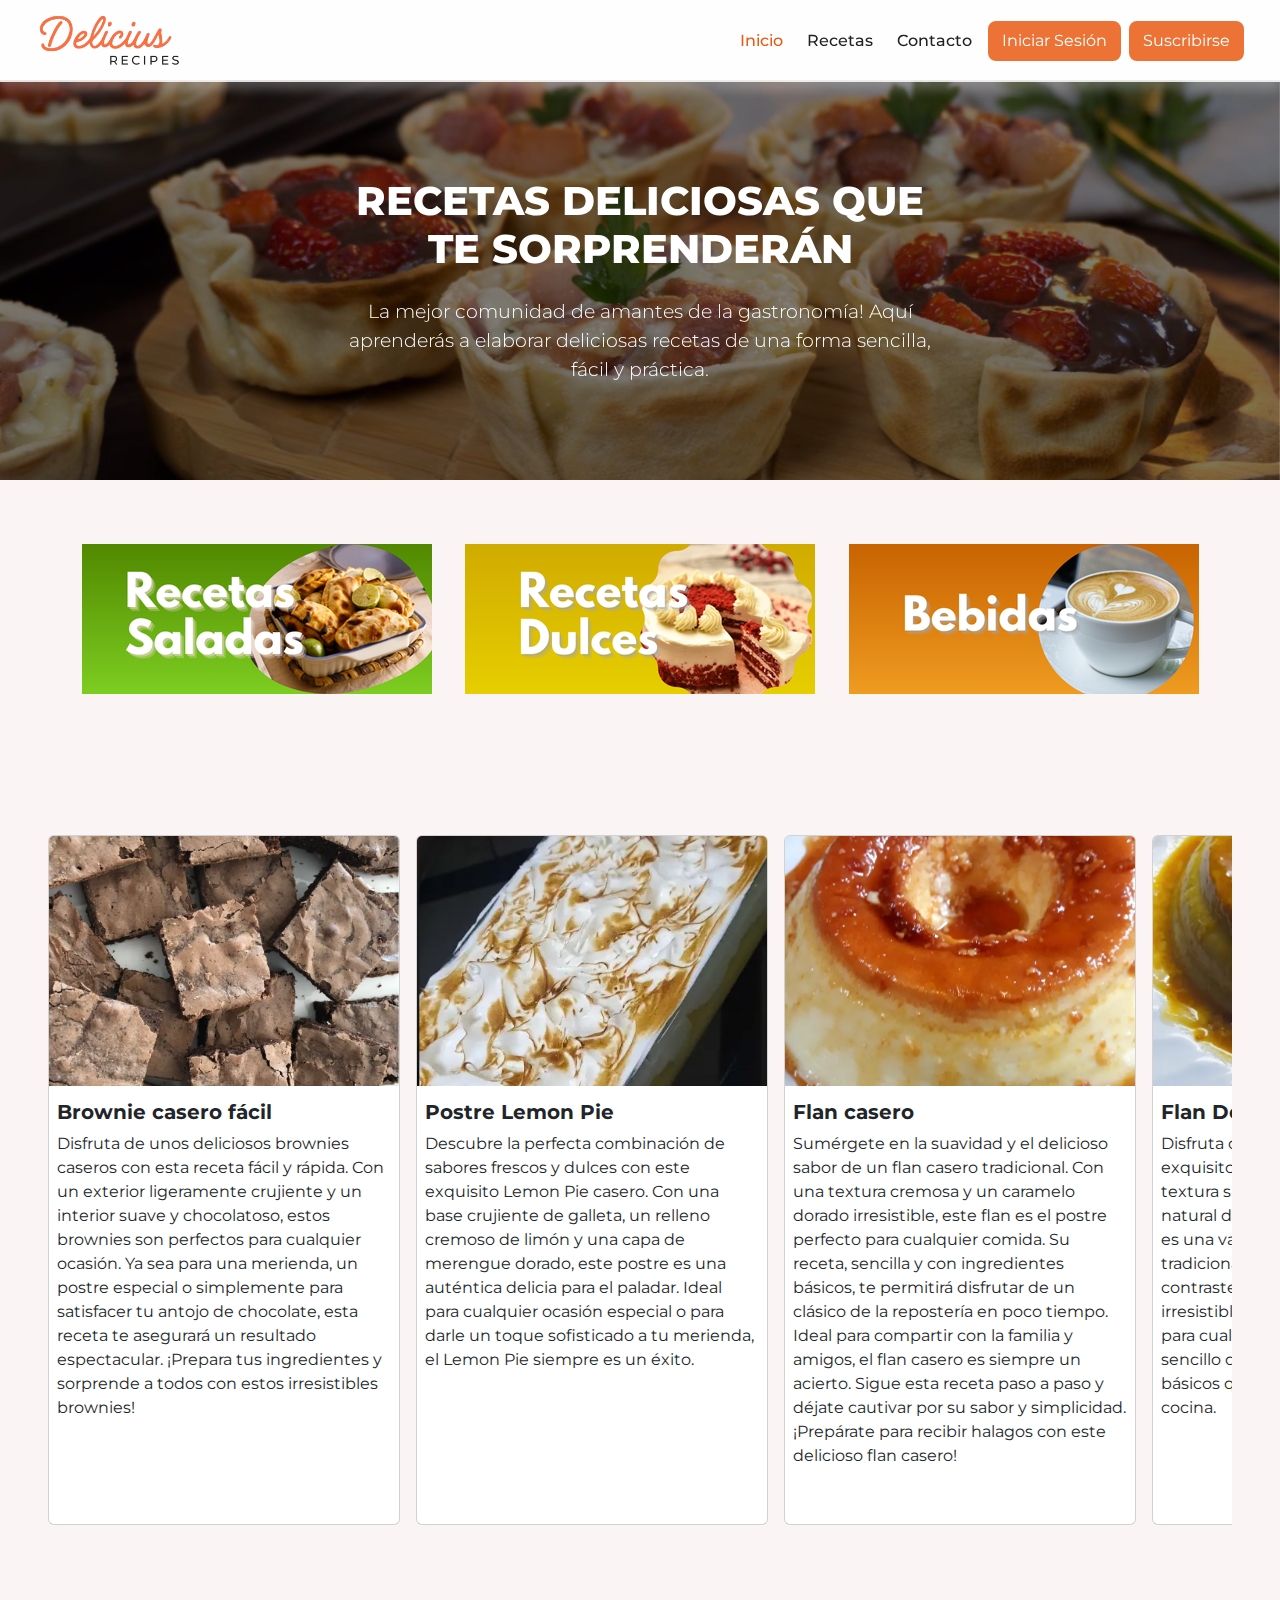
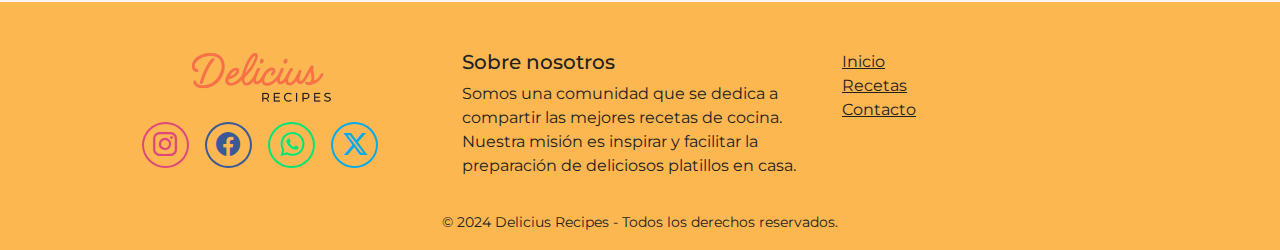
<file: index.html>
<!DOCTYPE html>
<html lang="es">
<head>
    <meta charset="UTF-8">
    <meta name="viewport" content="width=device-width, initial-scale=1.0">
    <title>DeliciousRecipes - Inicio</title>
    <link href="https://cdn.jsdelivr.net/npm/bootstrap@5.3.3/dist/css/bootstrap.min.css" rel="stylesheet" integrity="sha384-QWTKZyjpPEjISv5WaRU9OFeRpok6YctnYmDr5pNlyT2bRjXh0JMhjY6hW+ALEwIH" crossorigin="anonymous">
    <link rel="stylesheet" href="https://cdn.jsdelivr.net/npm/bootstrap-icons@1.11.3/font/bootstrap-icons.min.css">
    <link rel="stylesheet" href="./styles/general.css">
    <link rel="shortcut icon" href="./assets/logo/logo_cocinero.png" type="image/x-icon">
</head>
<body>
    <header>
        <nav class="navbar navbar-expand-lg px-4 py-2 fixed-top">
            <div class="container-fluid">
                <a class="navbar-brand contenedor_logo d-flex justify-content-center align-items-center" href="#">
                    <div class="contenedor_logo_imagen">
                        <img src="./assets/logo/logo.png" alt="Gorra de cocinero" class="imagen">
                    </div>
                </a>

                <button class="navbar-toggler" type="button" data-bs-toggle="collapse" data-bs-target="#navbarNavDropdown" aria-controls="navbarNavDropdown" aria-expanded="false" aria-label="Toggle navigation">
                    <span class="navbar-toggler-icon"></span>
                </button>
    
                <div class="collapse navbar-collapse justify-content-end " id="navbarNavDropdown">
                    <ul class="contenedor_links navbar-nav d-flex align-items-center">
                        <li class="nav-item">
                            <a class="nav-link active" aria-current="page" href="#">Inicio</a>
                        </li>
                        <li class="nav-item mx-2">
                            <a class="nav-link" href="./pages/recetas.html">Recetas</a>
                        </li>
                        <li class="nav-item">
                            <a class="nav-link" href="./pages/contacto.html">Contacto</a>
                        </li>
                    </ul>
                    <button class="btn btn-naranja" id="loginBtn">Iniciar Sesión</button>
                    <a class="btn btn-naranja" target="_blank" href="./pages/suscripcion.html" id="suscripcionBtn">Suscribirse</a>
                </div>
                
            </div>
            
        </nav>

        <div id="carouselExampleSlidesOnly" class="carousel slide" data-bs-ride="carousel">
            <div class="carousel-inner">
                <div class="carousel-item active">
                    <img src="./assets/img/6.png" class="d-block w-100" alt="...">
                </div>

                <div class="carousel-item">
                    <img src="./assets/img/5.png" class="d-block w-100" alt="...">
                </div>

                <div class="carousel-item">
                    <img src="./assets/img/4.png" class="d-block w-100" alt="...">
                </div>
            </div>

            <div class="contenedor_anuncio">
                <h5 class="contenedor_anuncio_titulo">Recetas deliciosas que te sorprenderán</h5>
                <p class="contenedor_anuncio_descripcion">La mejor comunidad de amantes de la gastronomía! Aquí aprenderás a elaborar deliciosas recetas de una forma sencilla, fácil y práctica.</p>
            </div>
        </div>
    </header>

    <main>
        <section class="container-fluid w-100 p-5 d-flex align-items-center justify-content-evenly flex-wrap">
            <a class="ancla_recetas_saladas d-block rounded-5 my-3" href="#">
                <img class="imagen imagen_redondeada" src="./assets/img/recetasSaladas.png" alt="imagen de unas empanadas con texto">
                <div class="degradado"></div>
            </a>
            <a class="ancla_recetas_dulces d-block rounded-5 my-3" href="#">
                <img class="imagen" src="./assets/img/recetasDulces.png" alt="imagen de unas tortas con texto">
                <div class="degradado"></div>
            </a>

            <a class="ancla_recetas_bebidas d-block rounded-5 my-3" href="#">
                <img class="imagen" src="./assets/img/recetasBebidas.png" alt="imagen de un cafe con texto">
                <div class="degradado"></div>
            </a>
        </section>

        <section class="container-fluid w-100 seccion_recetas_destacadas p-5">
            <div class="listado_recetas">
                <div class="contenedor_scroll">
                    <div class="card receta_destacada" style="width: 22rem;">
                        <img src="./assets/recetas/receta_destacada_1.webp" class="card-img-top" alt="imagen de comida">
                        <div class="card-body">
                            <h5 class="card-text fw-bold ">Brownie casero fácil</h5>
                            <p>Disfruta de unos deliciosos brownies caseros con esta receta fácil y rápida. Con un exterior ligeramente crujiente y un interior suave y chocolatoso, estos brownies son perfectos para cualquier ocasión. Ya sea para una merienda, un postre especial o simplemente para satisfacer tu antojo de chocolate, esta receta te asegurará un resultado espectacular. ¡Prepara tus ingredientes y sorprende a todos con estos irresistibles brownies!</p>
                        </div>
                    </div>

                    <div class="card receta_destacada" style="width: 22rem;">
                        <img src="./assets/recetas/receta_destacada_2.png" class="card-img-top" alt="imagen de comida">
                        <div class="card-body">
                            <h5 class="card-text fw-bold">Postre Lemon Pie</h5>
                            <p class="card-text">Descubre la perfecta combinación de sabores frescos y dulces con este exquisito Lemon Pie casero. Con una base crujiente de galleta, un relleno cremoso de limón y una capa de merengue dorado, este postre es una auténtica delicia para el paladar. Ideal para cualquier ocasión especial o para darle un toque sofisticado a tu merienda, el Lemon Pie siempre es un éxito.</p>
                        </div>
                    </div>

                    <div class="card receta_destacada" style="width: 22rem; ">
                        <img src="./assets/recetas/receta_destacada_3.webp" class="card-img-top" alt="imagen de comida">
                        <div class="card-body">
                            <h5 class="card-text fw-bold">Flan casero</h5>
                            <p class="card-text">Sumérgete en la suavidad y el delicioso sabor de un flan casero tradicional. Con una textura cremosa y un caramelo dorado irresistible, este flan es el postre perfecto para cualquier comida. Su receta, sencilla y con ingredientes básicos, te permitirá disfrutar de un clásico de la repostería en poco tiempo. Ideal para compartir con la familia y amigos, el flan casero es siempre un acierto. Sigue esta receta paso a paso y déjate cautivar por su sabor y simplicidad. ¡Prepárate para recibir halagos con este delicioso flan casero!</p>
                        </div>
                    </div>

                    <div class="card receta_destacada" style="width: 22rem;">
                        <img src="./assets/recetas/receta_destacada_4.webp" class="card-img-top" alt="imagen de comida">
                        <div class="card-body">
                            <h5 class="card-text fw-bold">Flan De Banana</h5>
                            <p class="card-text">Disfruta de un toque tropical con este exquisito Flan de Banana. Con una textura suave y cremosa, y el sabor natural de las bananas maduras, este flan es una variación deliciosa del clásico flan tradicional. El caramelo dorado añade un contraste perfecto, creando un postre irresistible que encantará a todos. Ideal para cualquier ocasión, este flan es sencillo de preparar y utiliza ingredientes básicos que seguramente ya tienes en tu cocina.</p>
                        </div>
                    </div>

                    <div class="card receta_destacada" style="width: 22rem;">
                        <img src="./assets/recetas/receta_destacada_1.webp" class="card-img-top" alt="imagen de comida">
                        <div class="card-body">
                            <h5 class="card-text fw-bold ">Brownie casero fácil</h5>
                            <p>Disfruta de unos deliciosos brownies caseros con esta receta fácil y rápida. Con un exterior ligeramente crujiente y un interior suave y chocolatoso, estos brownies son perfectos para cualquier ocasión. Ya sea para una merienda, un postre especial o simplemente para satisfacer tu antojo de chocolate, esta receta te asegurará un resultado espectacular. ¡Prepara tus ingredientes y sorprende a todos con estos irresistibles brownies!</p>
                        </div>
                    </div>

                    <div class="card receta_destacada" style="width: 22rem;">
                        <img src="./assets/recetas/receta_destacada_2.png" class="card-img-top" alt="imagen de comida">
                        <div class="card-body">
                            <h5 class="card-text fw-bold">Postre Lemon Pie</h5>
                            <p class="card-text">Descubre la perfecta combinación de sabores frescos y dulces con este exquisito Lemon Pie casero. Con una base crujiente de galleta, un relleno cremoso de limón y una capa de merengue dorado, este postre es una auténtica delicia para el paladar. Ideal para cualquier ocasión especial o para darle un toque sofisticado a tu merienda, el Lemon Pie siempre es un éxito.</p>
                        </div>
                    </div>

                    <div class="card receta_destacada" style="width: 22rem; ">
                        <img src="./assets/recetas/receta_destacada_3.webp" class="card-img-top" alt="imagen de comida">
                        <div class="card-body">
                            <h5 class="card-text fw-bold">Flan casero</h5>
                            <p class="card-text">Sumérgete en la suavidad y el delicioso sabor de un flan casero tradicional. Con una textura cremosa y un caramelo dorado irresistible, este flan es el postre perfecto para cualquier comida. Su receta, sencilla y con ingredientes básicos, te permitirá disfrutar de un clásico de la repostería en poco tiempo. Ideal para compartir con la familia y amigos, el flan casero es siempre un acierto.</p>
                        </div>
                    </div>

                    <div class="card receta_destacada" style="width: 22rem;">
                        <img src="./assets/recetas/receta_destacada_4.webp" class="card-img-top" alt="imagen de comida">
                        <div class="card-body">
                            <h5 class="card-text fw-bold">Flan De Banana</h5>
                            <p class="card-text">Disfruta de un toque tropical con este exquisito Flan de Banana. Con una textura suave y cremosa, y el sabor natural de las bananas maduras, este flan es una variación deliciosa del clásico flan tradicional. El caramelo dorado añade un contraste perfecto, creando un postre irresistible que encantará a todos. Ideal para cualquier ocasión, este flan es sencillo de preparar y utiliza ingredientes básicos que seguramente ya tienes en tu cocina. Sigue esta receta paso a paso y sorprende a tus seres queridos con un postre que combina la suavidad del flan con la dulzura y el aroma de las bananas. ¡Una delicia que no te puedes perder!

                            </p>
                        </div>
                    </div>
                </div>
            </div>
        </section>

        <!-- Modal de Inicio de Sesion -->
        <div class="modal fade" id="loginModal" tabindex="-1" aria-labelledby="loginModalLabel" aria-hidden="true">
            <div class="modal-dialog">
                <div class="modal-content">
                    <div class="modal-body p-0">
                        <div class="login-form-overlay d-flex align-items-center justify-content-center">
                            <form class="text-center p-4">
                                <div class="form-group">
                                    <label for="emailModal" class="label_form">Correo electrónico</label>
                                    <input type="email" class="form-control mb-2" id="emailModal" placeholder="Ingrese su correo electrónico">
                                </div>
                                <div class="form-group">
                                    <label for="passwordModal" class="label_form">Contraseña</label>
                                    <input type="password" class="form-control mb-4" id="passwordModal" placeholder="Ingrese su contraseña">
                                </div>
                                <button type="submit" class="btn btn-primary mb-2">Iniciar Sesión</button>
                                <a href="./pages/suscripcion.html" class="btn btn-link">¿No tienes una cuenta? Regístrate</a>
                            </form>
                        </div>
                    </div>
                </div>
            </div>
        </div>
    </main>

    <footer class=" pt-5 footer px-4">
        <div class="container">
            <div class="row">
                <div class="col-md-4">
                    <a class="contenedor_logo d-flex justify-content-center align-items-center" href="#">
                        <div class="contenedor_logo_imagen">
                            <img src="./assets/logo/logo.png" alt="Gorra de cocinero" class="imagen">
                        </div>
                    </a>

                    <div class="contenedor_redes d-flex align-items-center justify-content-center flex-wrap p-3">
                        <i class="bi bi-instagram mx-2 fs-4 icono_ig"></i>
                        <i class="bi bi-facebook mx-2 fs-4 icono_fb"></i>
                        <i class="bi bi-whatsapp mx-2 fs-4 icono_wsp"></i>
                        <i class="bi bi-twitter-x mx-2 fs-4 icono_x"></i>
                    </div>
                </div>
                <div class="col-md-4">
                    <h5>Sobre nosotros</h5>
                    <p>Somos una comunidad que se dedica a compartir las mejores recetas de cocina. Nuestra misión es inspirar y facilitar la preparación de deliciosos platillos en casa.</p>
                </div>
                <div class="col-md-4">
                    <ul class="list-unstyled">
                        <li><a href="#" class="link_footer">Inicio</a></li>
                        <li><a href="#" class="link_footer">Recetas</a></li>
                        <li><a href="#" class="link_footer">Contacto</a></li>
                    </ul>
                </div>

            </div>

            <div class="text-center py-3">
                <small>&copy; 2024 Delicius Recipes - Todos los derechos reservados.</small>
            </div>
        </div>
    </footer>

    <script src="https://cdn.jsdelivr.net/npm/bootstrap@5.3.3/dist/js/bootstrap.bundle.min.js" integrity="sha384-YvpcrYf0tY3lHB60NNkmXc5s9fDVZLESaAA55NDzOxhy9GkcIdslK1eN7N6jIeHz" crossorigin="anonymous"></script>
    <script src="https://code.jquery.com/jquery-3.5.1.slim.min.js"></script>
    <script src="https://cdn.jsdelivr.net/npm/@popperjs/core@2.9.2/dist/umd/popper.min.js"></script>
    <script src="./scripts/script.js"></script>
</body>
</html>
</file>
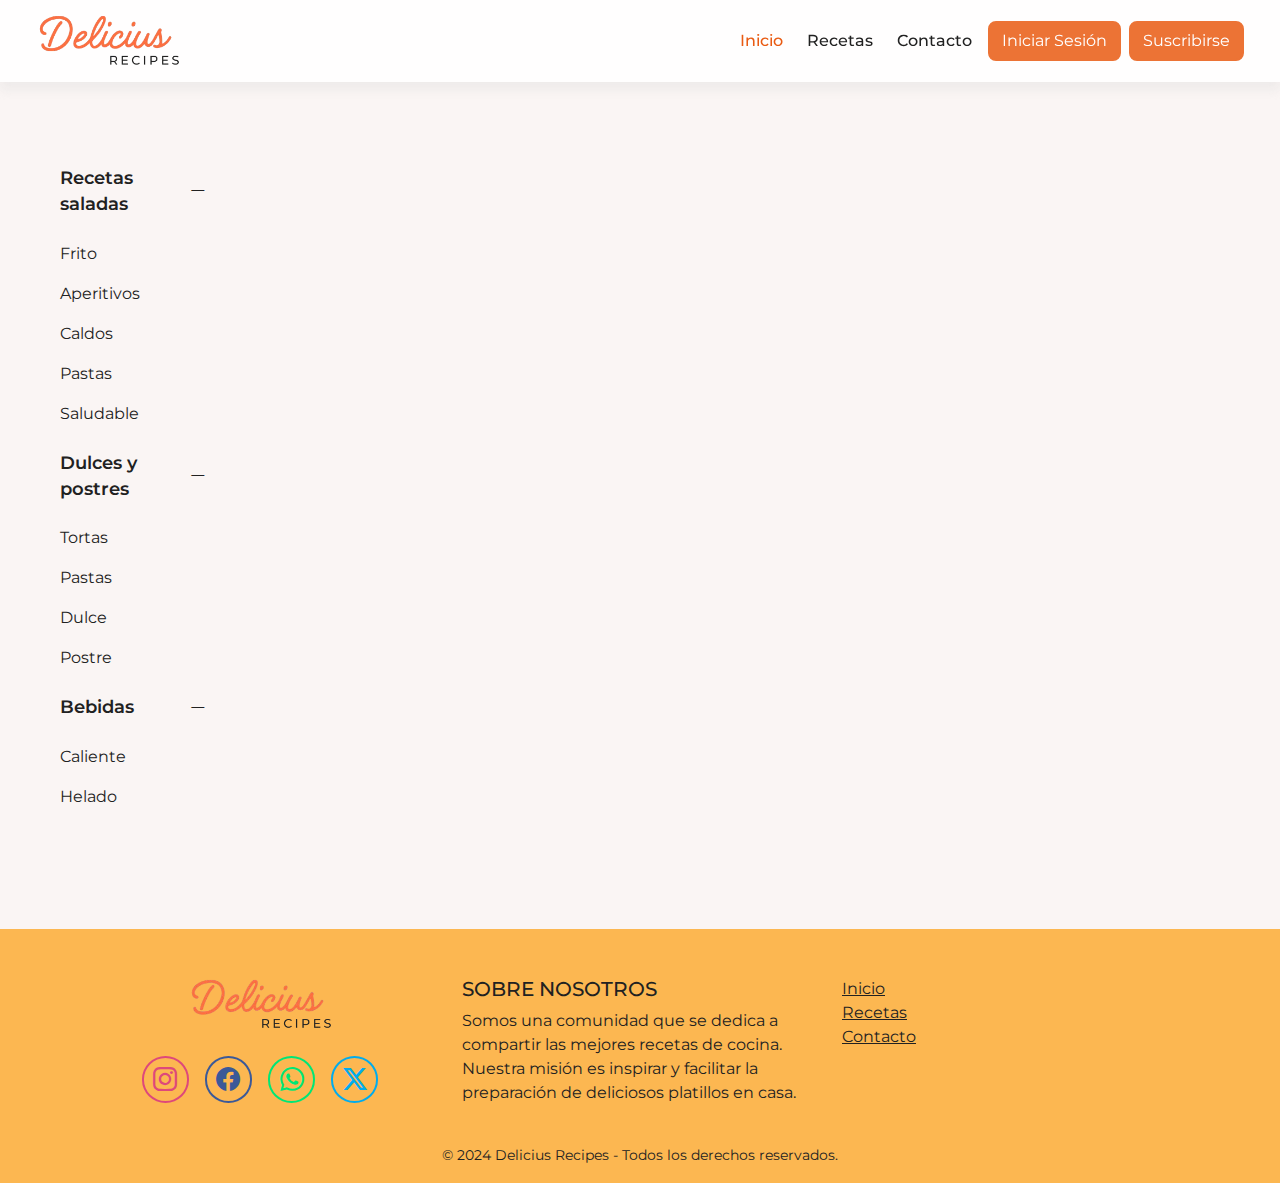
<file: frontend/recetas/index.html>
<!DOCTYPE html>
<html lang="es">
<head>
    <meta charset="UTF-8">
    <meta name="viewport" content="width=device-width, initial-scale=1.0">
    <title>Recetas - DeliciousRecipes</title>
    <link href="https://cdn.jsdelivr.net/npm/bootstrap@5.3.3/dist/css/bootstrap.min.css" rel="stylesheet" integrity="sha384-QWTKZyjpPEjISv5WaRU9OFeRpok6YctnYmDr5pNlyT2bRjXh0JMhjY6hW+ALEwIH" crossorigin="anonymous">
    <link rel="stylesheet" href="https://cdn.jsdelivr.net/npm/bootstrap-icons@1.11.3/font/bootstrap-icons.min.css">
    <link rel="stylesheet" href="../styles/general.css">
    <link rel="shortcut icon" href="../assets/logo/logo_cocinero.png" type="image/x-icon">
</head>
<body>
    <nav class="navbar navbar-expand-lg px-4 py-2 fixed-top">
        <div class="container-fluid">
            <a class="navbar-brand contenedor_logo d-flex justify-content-center align-items-center" href="../index.html">
                <div class="contenedor_logo_imagen">
                    <img src="../assets/logo/logo.png" alt="Gorra de cocinero" class="imagen">
                </div>
            </a>

            <button class="navbar-toggler" type="button" data-bs-toggle="collapse" data-bs-target="#navbarNavDropdown" aria-controls="navbarNavDropdown" aria-expanded="false" aria-label="Toggle navigation">
                <span class="navbar-toggler-icon"></span>
            </button>

            <div class="collapse navbar-collapse justify-content-end " id="navbarNavDropdown">
                <ul class="contenedor_links navbar-nav d-flex align-items-center">
                    <li class="nav-item">
                        <a class="nav-link active" aria-current="page" href="../index.html">Inicio</a>
                    </li>
                    <li class="nav-item mx-2">
                        <a class="nav-link" href="#">Recetas</a>
                    </li>
                    <li class="nav-item">
                        <a class="nav-link" href="./contacto.html">Contacto</a>
                    </li>
                </ul>
                <button class="btn btn-naranja" id="loginBtn">Iniciar Sesión</button>
                <a class="btn btn-naranja" target="_blank" href="./suscripcion.html" id="suscripcionBtn">Suscribirse</a>
            </div>
            
        </div>
        
    </nav>

    <main class="main">
        <div class="container-fluid pt-5 my-5">
            <div class="row ">
                <div class="col-md-2 mb-5">
                    <ul class="nav flex-column">
                        <li class="nav-item">
                            <p class="nav-link seccion_recetas disabled mb-2" aria-disabled="true"><span>Recetas saladas</span> <i class="bi bi-dash-lg"></i></p>
                        </li>
                        <li class="nav-item">
                            <span class="nav-link fw-normal" id="frito">Frito</span>
                        </li>
                        <li class="nav-item">
                            <span class="nav-link fw-normal" id="aperitivos">Aperitivos</span>
                        </li>
                        <li class="nav-item">
                            <span class="nav-link fw-normal" id="caldos">Caldos</span>
                        </li>
                        <li class="nav-item">
                            <span class="nav-link fw-normal" id="pastas">Pastas</span>
                        </li>
                        <li class="nav-item">
                            <span class="nav-link fw-normal" id="saludables">Saludable</span>
                        </li>

                        <li class="nav-item">
                            <p class="nav-link seccion_recetas disabled my-2" aria-disabled="true"><span>Dulces y postres</span> <i class="bi bi-dash-lg"></i></p>
                        </li>
                        <li class="nav-item">
                            <span class="nav-link fw-normal" id="tortas">Tortas</span>
                        </li>
                        <li class="nav-item">
                            <span class="nav-link fw-normal" id="pastas">Pastas</span>
                        </li>
                        <li class="nav-item">
                            <span class="nav-link fw-normal" id="dulces">Dulce</span>
                        </li>
                        <li class="nav-item">
                            <span class="nav-link fw-normal" id="postre">Postre</span>
                        </li>

                        <li class="nav-item">
                            <p class="nav-link seccion_recetas disabled my-2" aria-disabled="true"><span>Bebidas</span> <i class="bi bi-dash-lg"></i></p>
                        </li>
                        <li class="nav-item">
                            <span class="nav-link fw-normal" id="bebida-caliente">Caliente</span>
                        </li>
                        <li class="nav-item">
                            <span class="nav-link fw-normal" id="helado">Helado</span>
                        </li>
                    </ul>
                </div>

                
                <div class="col-md-10 px-5 d-flex flex-column align-items-center" style="width: 80%; margin: 0 auto;">
                <!--
                    <form class="d-flex form_search" style="width: 96.5%;" role="search">
                        <input class="form-control" type="search" placeholder="Buscar receta..." aria-label="Search">
                        <button class="btn btn_search" type="submit"><i class="bi bi-search"></i></button>
                    </form>
                -->
                    <div id="recetas" class="contenedor_cards d-flex flex-wrap align-items-center justify-content-around p-2 my-5"></div>
                    <!--
                        <nav aria-label="...">
                            <ul class="pagination">
                                <li class="page-item disabled">
                                    <a class="page-link">Previous</a>
                                </li>
                                <li class="page-item active"><a class="page-link" href="#">1</a></li>
                                <li class="page-item" aria-current="page">
                                    <a class="page-link" href="#">2</a>
                                </li>
                                <li class="page-item"><a class="page-link" href="#">3</a></li>
                                <li class="page-item">
                                    <a class="page-link" href="#">Next</a>
                                </li>
                            </ul>
                        </nav>
                    -->
                </div>
            </div>
        </div>

        <!-- Modal de Inicio de Sesion -->
        <div class="modal fade" id="loginModal" tabindex="-1" aria-labelledby="loginModalLabel" aria-hidden="true">
            <div class="modal-dialog">
                <div class="modal-content">
                    <div class="modal-body p-0">
                        <div class="login-form-overlay d-flex align-items-center justify-content-center">
                            <form class="text-center p-4">
                                <div class="form-group">
                                    <label for="emailModal" class="label_form">Correo electrónico</label>
                                    <input type="email" class="form-control mb-2" id="emailModal" placeholder="Ingrese su correo electrónico">
                                </div>
                                <div class="form-group">
                                    <label for="passwordModal" class="label_form">Contraseña</label>
                                    <input type="password" class="form-control mb-4" id="passwordModal" placeholder="Ingrese su contraseña">
                                </div>
                                <button type="submit" class="btn btn-primary mb-2">Iniciar Sesión</button>
                                <a href="./pages/suscripcion.html" class="btn btn-link">¿No tienes una cuenta? Regístrate</a>
                            </form>
                        </div>
                    </div>
                </div>
            </div>
        </div>
    </main>

    <footer class=" pt-5 footer px-4">
        <div class="container">
            <div class="row">
                <div class="col-md-4">
                    <a class="contenedor_logo d-flex justify-content-center align-items-center" href="#">
                        <div class="contenedor_logo_imagen">
                            <img src="../assets/logo/logo.png" alt="Gorra de cocinero" class="imagen">
                        </div>
                    </a>

                    <div class="contenedor_redes d-flex align-items-center justify-content-center flex-wrap p-3 py-4">
                        <i class="bi bi-instagram mx-2 fs-4 icono_ig"></i>
                        <i class="bi bi-facebook mx-2 fs-4 icono_fb"></i>
                        <i class="bi bi-whatsapp mx-2 fs-4 icono_wsp"></i>
                        <i class="bi bi-twitter-x mx-2 fs-4 icono_x"></i>
                    </div>
                </div>
                <div class="col-md-4">
                    <h5 class="text-uppercase">Sobre nosotros</h5>
                    <p>Somos una comunidad que se dedica a compartir las mejores recetas de cocina. Nuestra misión es inspirar y facilitar la preparación de deliciosos platillos en casa.</p>
                </div>
                <div class="col-md-4">
                    <ul class="list-unstyled">
                        <li><a href="#" class="link_footer">Inicio</a></li>
                        <li><a href="#" class="link_footer">Recetas</a></li>
                        <li><a href="#" class="link_footer">Contacto</a></li>
                    </ul>
                </div>

            </div>

            <div class="text-center py-3">
                <small class="">&copy; 2024 Delicius Recipes - Todos los derechos reservados.</small>
            </div>
        </div>
    </footer>

    <script src="https://cdn.jsdelivr.net/npm/@popperjs/core@2.9.2/dist/umd/popper.min.js"></script>
    <script src="https://cdn.jsdelivr.net/npm/bootstrap@5.3.3/dist/js/bootstrap.bundle.min.js" integrity="sha384-YvpcrYf0tY3lHB60NNkmXc5s9fDVZLESaAA55NDzOxhy9GkcIdslK1eN7N6jIeHz" crossorigin="anonymous"></script>
    <script src="../scripts/script.js"></script>

    <script>
        function response_received(response) {
            return response.json()
        }

        function parse_data(content) {
            console.log("Lista de recetas!")
            console.log(content)
            const container_cards = document.getElementById("recetas");
            for (let index = 0; index < content.length; index++) {
                const card = document.createElement("a");
                const recipeURL = `receta/index.html?id=${content[index].id_receta}`;
                card.setAttribute("class", "card card_receta col-12 col-sm-6 col-md-4 col-lg-2 mb-3");

                card.setAttribute("href", recipeURL);
                card.style.width = "15rem"

                const image = document.createElement("img");
                image.setAttribute("class", "card-img-top card-img-top-receta")
                image.src = content[index].imagen_url;
                image.alt = "imagen de una comida";

                card.append(image);

                const container = document.createElement("div");
                container.setAttribute("class", "card-body");

                const paragraph = document.createElement("p");
                paragraph.setAttribute("class", "card-title fw-medium text-capitalize text-center");
                paragraph.textContent = content[index].nombre;
                
                container.append(paragraph);

                card.append(container);

                container_cards.append(card);
            }
        }
        
        
        function request_error(error) {
            console.log('ERROR');
            console.log(error);
        }

        fetch('http://localhost:5000/recetas')
            .then(response_received)
            .then(parse_data)
            .catch(request_error)
    </script>


</body>
</html>
</file>
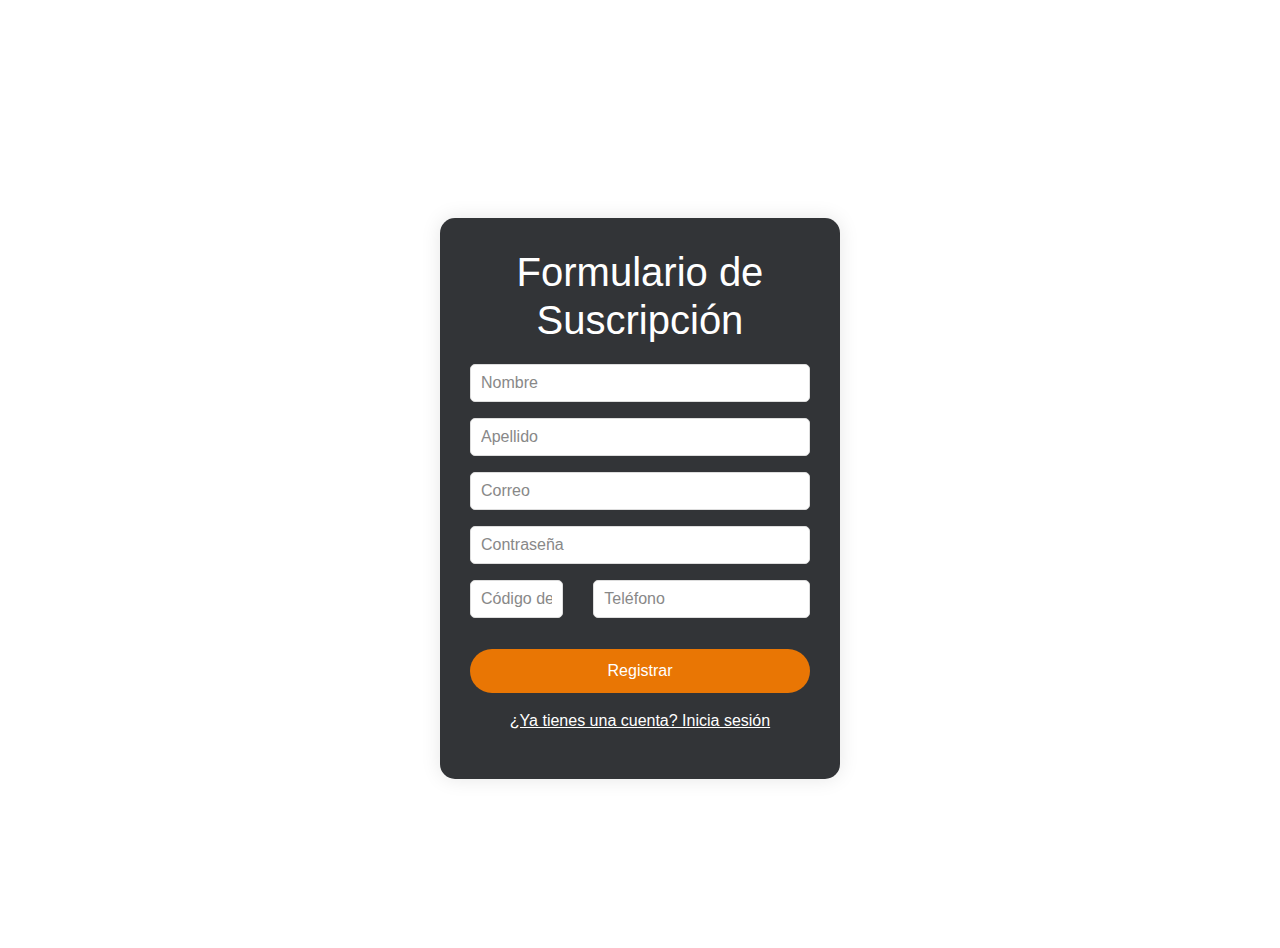
<file: suscripcion.html>
<!DOCTYPE html>
<html lang="es">
<head>
    <meta charset="UTF-8">
    <meta name="viewport" content="width=device-width, initial-scale=1.0">
    <title>Suscripción - Recetas Gratis</title>
    <link href="https://maxcdn.bootstrapcdn.com/bootstrap/4.5.2/css/bootstrap.min.css" rel="stylesheet">
    <link href="../styles/suscripcion.css" rel="stylesheet">
</head>
<body>
    <div class="container mt-5">
        <div class="form-container">
            <h1>Formulario de Suscripción</h1>
            <form id="subscriptionForm">
                <div class="form-group">
                    <input type="text" class="form-control" id="suscripcionNombre" placeholder="Nombre" required>
                </div>
                <div class="form-group">
                    <input type="text" class="form-control" id="suscripcionApellido" placeholder="Apellido" required>
                </div>
                <div class="form-group">
                    <input type="email" class="form-control" id="suscripcionEmail" placeholder="Correo" required>
                </div>
                <div class="form-group">
                    <input type="password" class="form-control" id="suscripcionPassword" placeholder="Contraseña" required>
                </div>
                <div class="form-group">
                    <div class="row">
                        <div class="col-md-4">
                            <input type="tel" class="form-control" id="suscripcionCodigoArea" placeholder="Código de área" pattern="\d{1,5}" title="Ingrese un código de área válido" required>
                        </div>
                        <div class="col-md-8">
                            <input type="tel" class="form-control" id="suscripcionTelefono" placeholder="Teléfono" pattern="\d{10}" title="Debe ingresar 10 números" required>
                        </div>
                    </div>
                </div>
                <button type="button" class="btn btn-primary" id="registerSubscription">Registrar</button>
            </form>
            <p class="text-center mt-3">
                <a href="contacto.html">¿Ya tienes una cuenta? Inicia sesión</a>
            </p>
        </div>
    </div>

    <script src="../scripts/suscripcion.js"></script>
</body>
</html>
</file>
<file: styles/general.css>
@import url('https://fonts.googleapis.com/css2?family=Montserrat:ital,wght@0,100..900;1,100..900&display=swap');
@import url('https://fonts.googleapis.com/css2?family=Playwrite+HR:wght@100..400&display=swap');
@import url("https://cdn.jsdelivr.net/npm/bootstrap-icons@1.11.3/font/bootstrap-icons.min.css");
:root {
    --color-naranja: #E95B13;
    --color-naranja-claro: #EC7335;
    --color-negro: #212121
}

* {
    padding: 0;
    margin: 0;
    box-sizing: border-box;
}

body {
    font-family: "Montserrat", sans-serif;
    background-color: #faf5f4;
}

.navbar {
    background-color: rgba(255, 255, 255, 0.877);
    box-shadow: 0 8px 10px rgba(214, 214, 214, 0.308) ;
}

.contenedor_logo_imagen {
    display: inline-block;
    width: 9rem;
    overflow:auto;
}

.imagen {
    width: 100%;
    height: 100%;
    object-fit: cover;
}

.logo_titulo {
    color: var(--color-naranja-claro);
    text-transform: capitalize;
    font-family: "Playwrite HR", cursive;
    font-size: 1.19rem;
}

.active {
    color: var(--color-naranja) !important;
}

.nav-link {
    color: var(--color-negro);
    font-weight: 500;
}

.nav-link:hover {
    color: var(--color-naranja-claro);
}

.btn-naranja {
    text-decoration: none;
    background-color: var(--color-naranja-claro);
    color: white;
    border-radius: 8px;
    margin-left: 0.5rem;
    border: 2px solid var(--color-naranja-claro);
}

.btn-naranja:hover {
    color: var(--color-naranja);
    background-color: transparent;
    border: 2px solid var(--color-naranja);
}


.carousel {
    margin-top: 80px;
    position: relative;
    width: 100%;
}

.carousel-inner {
    width: 100%;
    height: 100%;
    filter: brightness(0.5);
}

.contenedor_anuncio_titulo {
    text-transform: uppercase;
    font-weight: 800;
    padding: 0;
}

.contenedor_anuncio_descripcion {
    width: 75%;
    margin: 0 auto;
    text-align: center;
    font-weight: 300;
    padding-top: 0.5rem;
}

.contenedor_anuncio {
    position: absolute;
    top: 50%;
    left: 50%;
    transform: translate(-50%, -50%);
    max-width: 100%;
    max-height: 100%;
    text-align: center; 
    color: white;
    padding: 10px; 
}

.ancla_recetas_saladas, .ancla_recetas_dulces, .ancla_recetas_bebidas {
    position: relative;
    width: 360px;
    height: auto;
}


.degradado {
    position: absolute;
    top: 0;
    left: 0;
    width: 100%;
    height: 100%;
    z-index: 2;
    opacity: 0.7;
    background: linear-gradient(0deg, rgba(255, 216, 157, 0.301) 6%, rgba(248, 246, 225, 0.192) 51%);
    display: none;
}

.ancla_recetas_saladas:hover .degradado, .ancla_recetas_dulces:hover .degradado, .ancla_recetas_bebidas:hover .degradado {
    display: block;
}

.footer {
    background-color: #fcb751;
    color: #212121;
}

.icono_ig:hover {
    border: 2px solid #de487b;
    background-color: #de487b;
    color: white;
    
}

.icono_ig {
    border: 2px solid #de487b;
    border-radius: 50%;
    padding: 0.2rem 0.6rem;
    color: #de487b;
    font-weight: 200;
}

.icono_fb:hover {
    border: 2px solid #3b5998;
    background-color: #3b5998;
    color: white;
    
}

.icono_fb {
    border: 2px solid #3b5998;
    border-radius: 50%;
    padding: 0.2rem 0.6rem;
    color: #3b5998;
    font-weight: 200;
}

.icono_wsp:hover {
    border: 2px solid #00E676;
    background-color: #00E676;
    color: white;
    
}

.icono_wsp {
    border: 2px solid #00E676;
    border-radius: 50%;
    padding: 0.2rem 0.6rem;
    color: #00E676;
    font-weight: 200;
}


.icono_x {
    border: 2px solid #00acee;
    border-radius: 50%;
    padding: 0.2rem 0.6rem;
    color: #00acee;
    font-weight: 200;
}

.icono_x:hover {
    border: 2px solid #00acee;
    background-color: #00acee;
    color: white;
}

.link_footer {
    color: #212121;
}


.seccion_categorias {
    background-color: #fff9f6;
}

.seccion_recetas_destacadas {
    width: 90%;
    padding: 2rem;
    display: flex;
    flex-direction: column;
    align-items: center;
    border-top: 2px solid var(--colorBordo);
}

.listado_recetas {
    width: 100%;
    display: flex;
    overflow-x: auto;
    scrollbar-color: var(--colorBordo) var(--colorGrisOscuro);
}

.contenedor_scroll {
    margin: 1.8rem 0;
    display: flex;
    flex-wrap: nowrap;
}

.listado_recetas .contenedor_scroll .receta_destacada {
    margin-right: 1rem;
}

.card-img-top {
    height: 250px;
    object-fit: cover;
    object-position: center;
    width: 100%;
}

.card-descripcion {
    font-size: 0.9rem;
}

.line-small{
    max-width: 100px;
    font-size: 85%;
    border-width: 3px;
    height: 5px;
    margin: 0 auto;
    border-radius: 10px;
    border: 4px solid #d99611;
}

.link_footer:hover {
    color:#faf5f4;
}

.main {
    margin: 2.8rem 0 0 0;
    padding: 1rem 2rem;
}

.seccion_recetas {
    display: flex;
    flex-direction: row;
    align-items: center;
    justify-content: space-between;
    font-size: 1.1rem;
    font-weight: 600;
    color: var(--color-negro) !important;
}

.form_search {
    margin: 0rem auto;
    width: 85%;
}

.form-control {
    border-radius: 5px 0 0 5px;
}

.form-control:focus {
    outline: none !important;
    box-shadow: none;
    border: 1px solid var(--color-naranja);
}

.btn_search {
    border-radius: 0 5px 5px 0;
    border: 1px solid var(--color-naranja);
    background-color: var(--color-naranja-claro);
    color: white;
}

.btn_search:hover {
    background-color: var(--color-naranja);
    color: white;
}

.contenedor_cards {
    gap: 1rem;
}

.card_receta {
    text-decoration: none;
    cursor: pointer !important;
    border-radius: 5px 5px 0 0;
}

.card-img-top-receta {
    height: 150px;
}

.card-img-top-receta:hover {
    filter:brightness(1.15);
}


.card-body {
    padding: 0.9rem 0.5rem 0.5rem 0.5rem;
}

.page-link {
    color: var(--color-negro);
}

.active > .page-link {
    background-color: #e3730bb0 !important;
    border: 1px solid #e3730bb0;
}

.pagination {
    border: 1px solid #e3730b2d;
    border-radius: 6px;
}

.disabled > .page-link {
    background-color: #d9961124;
}

.page-link:hover{
    background-color: #d9961124;
}

/*Modal inicio*/
.modal-content {
    border: none;
    border-radius: 0;
    max-width: 1000px; /* Aumentar el ancho del modal */
    margin: auto;
    background-color: transparent;
}

.login-form-overlay {
    width: 100%;
    height: 100%;
    display: flex;
    justify-content: center;
    align-items: center;
    z-index: 99;
}

.login-form-overlay form {
    background: rgba(255, 255, 255, 0.931);
    padding: 2.2rem; /* Aumentar el padding del formulario */
    border-radius: 10px;
    width: 500px; /* Ajustar el ancho del formulario */
    max-width: 90%; /* Asegurar que el formulario no sea demasiado ancho en pantallas pequeñas */
}

#loginModal .btn-primary {
    background-color: #ff7f00;
    border-color: #ff7f00;
}

#loginModal .btn-link {
    color: #ff7f00; /* Color de texto*/
}

.label_form {
    margin: 0.5rem 0 1rem 0;
    font-weight: 500;
}

/* Pagina contacto */

.seccion_contacto::before {
    content: "";
    position: absolute;
    top: 0;
    left: 0;
    width: 100%;
    height: 100%;
    background-size: cover;
    background: url(../assets/img/Captura-removebg-preview.png);
    opacity: 0.08;
    z-index: -1;
}

.seccion_contacto_titulo {
    font-size: 1.8rem;
    font-weight: 600;
}

.seccion_contacto_titulo p {
    font-size: 1rem;
    font-weight: 200;
}

#location-info {
    width: 100%;
    background-color: white;
    padding: 2rem 1.5rem;
}

@media screen and (min-width: 250px){
    .contenedor_anuncio_titulo {
        font-size: 0.7rem;
    }
    
    .contenedor_anuncio_descripcion {
        width: 100%;
        padding-top: 0.5rem;
        font-size: 0.5rem;
    }

    .ancla_recetas_saladas, .ancla_recetas_dulces, .ancla_recetas_bebidas{
        width: 250px;
    }

    .receta_destacada {
        width: 17rem !important;
    }
}

@media screen and (min-width: 500px){
    .contenedor_anuncio_titulo {
        font-size: 0.9rem;
    }
    
    .contenedor_anuncio_descripcion {
        width: 100%;
        padding-top: 0.8rem;
        font-size: 0.7rem;

    }

    .ancla_recetas_saladas, .ancla_recetas_dulces, .ancla_recetas_bebidas {
        width: 280px;
    }
}

@media screen and (min-width: 750px){
    .contenedor_anuncio_titulo {
        font-size: 1.1rem;
    }
    
    .contenedor_anuncio_descripcion {
        width: 100%;
        padding-top: 1rem;
        font-size: 0.7rem;
    }

    .ancla_recetas_saladas, .ancla_recetas_dulces, .ancla_recetas_bebidas {
        width: 350px;
    }

    .receta_destacada {
        width: 22rem !important;
    }
}

@media screen and (min-width: 768px){
    .nav_recetas{
        margin-bottom: 2rem !important;
    }
}

@media screen and (min-width: 980px){
    .contenedor_anuncio_titulo {
        font-size: 2.5rem;
    }
    
    .contenedor_anuncio_descripcion {
        width: 100%;
        padding-top: 1rem;
        font-size: 1.2rem;

    }
}
</file>
<file: frontend/styles/general.css>
@import url('https://fonts.googleapis.com/css2?family=Montserrat:ital,wght@0,100..900;1,100..900&display=swap');
@import url('https://fonts.googleapis.com/css2?family=Playwrite+HR:wght@100..400&display=swap');
@import url("https://cdn.jsdelivr.net/npm/bootstrap-icons@1.11.3/font/bootstrap-icons.min.css");
:root {
    --color-naranja: #E95B13;
    --color-naranja-claro: #EC7335;
    --color-negro: #212121
}

* {
    padding: 0;
    margin: 0;
    box-sizing: border-box;
}

body {
    font-family: "Montserrat", sans-serif;
    background-color: #faf5f4;
}

.navbar {
    background-color: rgba(255, 255, 255, 0.877);
    box-shadow: 0 8px 10px rgba(214, 214, 214, 0.308) ;
}

.contenedor_logo_imagen {
    display: inline-block;
    width: 9rem;
    overflow:auto;
}

.imagen {
    width: 100%;
    height: 100%;
    object-fit: cover;
}

.logo_titulo {
    color: var(--color-naranja-claro);
    text-transform: capitalize;
    font-family: "Playwrite HR", cursive;
    font-size: 1.19rem;
}

.active {
    color: var(--color-naranja) !important;
}

.nav-link {
    color: var(--color-negro);
    font-weight: 500;
}

.nav-link:hover {
    color: var(--color-naranja-claro);
}

.btn-naranja {
    text-decoration: none;
    background-color: var(--color-naranja-claro);
    color: white;
    border-radius: 8px;
    margin-left: 0.5rem;
    border: 2px solid var(--color-naranja-claro);
}

.btn-naranja:hover {
    color: var(--color-naranja);
    background-color: transparent;
    border: 2px solid var(--color-naranja);
}


.carousel {
    margin-top: 80px;
    position: relative;
    width: 100%;
}

.carousel-inner {
    width: 100%;
    height: 100%;
    filter: brightness(0.5);
}

.contenedor_anuncio_titulo {
    text-transform: uppercase;
    font-weight: 800;
    padding: 0;
}

.contenedor_anuncio_descripcion {
    width: 75%;
    margin: 0 auto;
    text-align: center;
    font-weight: 300;
    padding-top: 0.5rem;
}

.contenedor_anuncio {
    position: absolute;
    top: 50%;
    left: 50%;
    transform: translate(-50%, -50%);
    max-width: 100%;
    max-height: 100%;
    text-align: center; 
    color: white;
    padding: 10px; 
}

.ancla_recetas_saladas, .ancla_recetas_dulces, .ancla_recetas_bebidas {
    position: relative;
    width: 360px;
    height: auto;
}


.degradado {
    position: absolute;
    top: 0;
    left: 0;
    width: 100%;
    height: 100%;
    z-index: 2;
    opacity: 0.7;
    background: linear-gradient(0deg, rgba(255, 216, 157, 0.301) 6%, rgba(248, 246, 225, 0.192) 51%);
    display: none;
}

.ancla_recetas_saladas:hover .degradado, .ancla_recetas_dulces:hover .degradado, .ancla_recetas_bebidas:hover .degradado {
    display: block;
}

.footer {
    background-color: #fcb751;
    color: #212121;
}

.icono_ig:hover {
    border: 2px solid #de487b;
    background-color: #de487b;
    color: white;
    
}

.icono_ig {
    border: 2px solid #de487b;
    border-radius: 50%;
    padding: 0.2rem 0.6rem;
    color: #de487b;
    font-weight: 200;
}

.icono_fb:hover {
    border: 2px solid #3b5998;
    background-color: #3b5998;
    color: white;
    
}

.icono_fb {
    border: 2px solid #3b5998;
    border-radius: 50%;
    padding: 0.2rem 0.6rem;
    color: #3b5998;
    font-weight: 200;
}

.icono_wsp:hover {
    border: 2px solid #00E676;
    background-color: #00E676;
    color: white;
    
}

.icono_wsp {
    border: 2px solid #00E676;
    border-radius: 50%;
    padding: 0.2rem 0.6rem;
    color: #00E676;
    font-weight: 200;
}


.icono_x {
    border: 2px solid #00acee;
    border-radius: 50%;
    padding: 0.2rem 0.6rem;
    color: #00acee;
    font-weight: 200;
}

.icono_x:hover {
    border: 2px solid #00acee;
    background-color: #00acee;
    color: white;
}

.link_footer {
    color: #212121;
}


.seccion_categorias {
    background-color: #fff9f6;
}

.seccion_recetas_destacadas {
    width: 90%;
    padding: 2rem;
    display: flex;
    flex-direction: column;
    align-items: center;
    border-top: 2px solid var(--colorBordo);
}

.listado_recetas {
    width: 100%;
    display: flex;
    overflow-x: auto;
    scrollbar-color: var(--colorBordo) var(--colorGrisOscuro);
}

.contenedor_scroll {
    margin: 1.8rem 0;
    display: flex;
    flex-wrap: nowrap;
}

.listado_recetas .contenedor_scroll .receta_destacada {
    margin-right: 1rem;
}

.card-img-top {
    height: 250px;
    object-fit: cover;
    object-position: center;
    width: 100%;
}

.card-descripcion {
    font-size: 0.9rem;
}

.line-small{
    max-width: 100px;
    font-size: 85%;
    border-width: 3px;
    height: 5px;
    margin: 0 auto;
    border-radius: 10px;
    border: 4px solid #d99611;
}

.link_footer:hover {
    color:#faf5f4;
}

.main {
    margin: 2.8rem 0 0 0;
    padding: 1rem 2rem;
}

.seccion_recetas {
    display: flex;
    flex-direction: row;
    align-items: center;
    justify-content: space-between;
    font-size: 1.1rem;
    font-weight: 600;
    color: var(--color-negro) !important;
}

.form_search {
    margin: 0rem auto;
    width: 85%;
}

.form-control {
    border-radius: 5px 0 0 5px;
}

.form-control:focus {
    outline: none !important;
    box-shadow: none;
    border: 1px solid var(--color-naranja);
}

.btn_search {
    border-radius: 0 5px 5px 0;
    border: 1px solid var(--color-naranja);
    background-color: var(--color-naranja-claro);
    color: white;
}

.btn_search:hover {
    background-color: var(--color-naranja);
    color: white;
}

.contenedor_cards {
    gap: 1rem;
}

.card_receta {
    text-decoration: none;
    cursor: pointer !important;
    border-radius: 5px 5px 0 0;
}

.card-img-top-receta {
    height: 150px;
}

.card-img-top-receta:hover {
    filter:brightness(1.15);
}


.card-body {
    padding: 0.9rem 0.5rem 0.5rem 0.5rem;
}

.page-link {
    color: var(--color-negro);
}

.active > .page-link {
    background-color: #e3730bb0 !important;
    border: 1px solid #e3730bb0;
}

.pagination {
    border: 1px solid #e3730b2d;
    border-radius: 6px;
}

.disabled > .page-link {
    background-color: #d9961124;
}

.page-link:hover{
    background-color: #d9961124;
}

/*Modal inicio*/
.modal-content {
    border: none;
    border-radius: 0;
    max-width: 1000px; /* Aumentar el ancho del modal */
    margin: auto;
    background-color: transparent;
}

.login-form-overlay {
    width: 100%;
    height: 100%;
    display: flex;
    justify-content: center;
    align-items: center;
    z-index: 99;
}

.login-form-overlay form {
    background: rgba(255, 255, 255, 0.931);
    padding: 2.2rem; /* Aumentar el padding del formulario */
    border-radius: 10px;
    width: 500px; /* Ajustar el ancho del formulario */
    max-width: 90%; /* Asegurar que el formulario no sea demasiado ancho en pantallas pequeñas */
}

#loginModal .btn-primary {
    background-color: #ff7f00;
    border-color: #ff7f00;
}

#loginModal .btn-link {
    color: #ff7f00; /* Color de texto*/
}

.label_form {
    margin: 0.5rem 0 1rem 0;
    font-weight: 500;
}

/* Pagina contacto */

.seccion_contacto::before {
    content: "";
    position: absolute;
    top: 0;
    left: 0;
    width: 100%;
    height: 100%;
    background-size: cover;
    background: url(../assets/img/Captura-removebg-preview.png);
    opacity: 0.08;
    z-index: -1;
}

.seccion_contacto_titulo {
    font-size: 1.8rem;
    font-weight: 600;
}

.seccion_contacto_titulo p {
    font-size: 1rem;
    font-weight: 200;
}

#location-info {
    width: 100%;
    background-color: white;
    padding: 2rem 1.5rem;
}

/* Receta */

.contenedor_img {
    width: 60%;
    margin: 0 auto;
}

.btn_editar_receta {
    background-color: transparent;
    border: 1px solid #EC7335;
    color: #EC7335;
}

.btn_editar_receta:hover, .btn_editar_receta:focus {
    background-color: #EC7335;
    color: white;
}
@media screen and (min-width: 250px){
    .contenedor_anuncio_titulo {
        font-size: 0.7rem;
    }
    
    .contenedor_anuncio_descripcion {
        width: 100%;
        padding-top: 0.5rem;
        font-size: 0.5rem;
    }

    .ancla_recetas_saladas, .ancla_recetas_dulces, .ancla_recetas_bebidas{
        width: 250px;
    }

    .receta_destacada {
        width: 17rem !important;
    }
}

@media screen and (min-width: 500px){
    .contenedor_anuncio_titulo {
        font-size: 0.9rem;
    }
    
    .contenedor_anuncio_descripcion {
        width: 100%;
        padding-top: 0.8rem;
        font-size: 0.7rem;

    }

    .ancla_recetas_saladas, .ancla_recetas_dulces, .ancla_recetas_bebidas {
        width: 280px;
    }
}

@media screen and (min-width: 750px){
    .contenedor_anuncio_titulo {
        font-size: 1.1rem;
    }
    
    .contenedor_anuncio_descripcion {
        width: 100%;
        padding-top: 1rem;
        font-size: 0.7rem;
    }

    .ancla_recetas_saladas, .ancla_recetas_dulces, .ancla_recetas_bebidas {
        width: 350px;
    }

    .receta_destacada {
        width: 22rem !important;
    }
}

@media screen and (min-width: 768px){
    .nav_recetas{
        margin-bottom: 2rem !important;
    }
}

@media screen and (min-width: 980px){
    .contenedor_anuncio_titulo {
        font-size: 2.5rem;
    }
    
    .contenedor_anuncio_descripcion {
        width: 100%;
        padding-top: 1rem;
        font-size: 1.2rem;

    }
}
</file>
<file: styles/suscripcion.css>
body {
    background: url('https://img.freepik.com/fotos-premium/mesa-navidena-casa-esta-llena-comida-generada-ia_866663-5884.jpg?w=1060') no-repeat center center fixed;
    background-size: cover;
    font-family: 'Arial', sans-serif;
}

.container {
    display: flex;
    justify-content: center;
    align-items: center;
    min-height: 100vh;
}

.form-container {
    background: rgba(28, 30, 33, 0.9); /* Fondo oscuro con opacidad */
    border-radius: 15px;
    padding: 30px;
    box-shadow: 0px 0px 20px rgba(0, 0, 0, 0.1);
    width: 100%;
    max-width: 400px;
    color: white;
}

.form-container h1 {
    text-align: center;
    color: white;
    margin-bottom: 20px;
}

.form-group input {
    background: #fff;
    border: 1px solid #ddd;
    border-radius: 5px;
    padding: 10px;
    width: 100%;
    margin-bottom: 15px;
    font-size: 16px;
}

.form-group input::placeholder {
    color: #888;
}

.btn-primary {
    background: #e97604;
    border: none;
    padding: 10px 20px;
    font-size: 16px;
    border-radius: 50px;
    width: 100%;
    color: white;
    cursor: pointer;
    transition: background 0.3s ease;
}

.btn-primary:hover {
    background: #ee9003;
}

.text-center a {
    color: white;
    text-decoration: underline;
}
</file>
